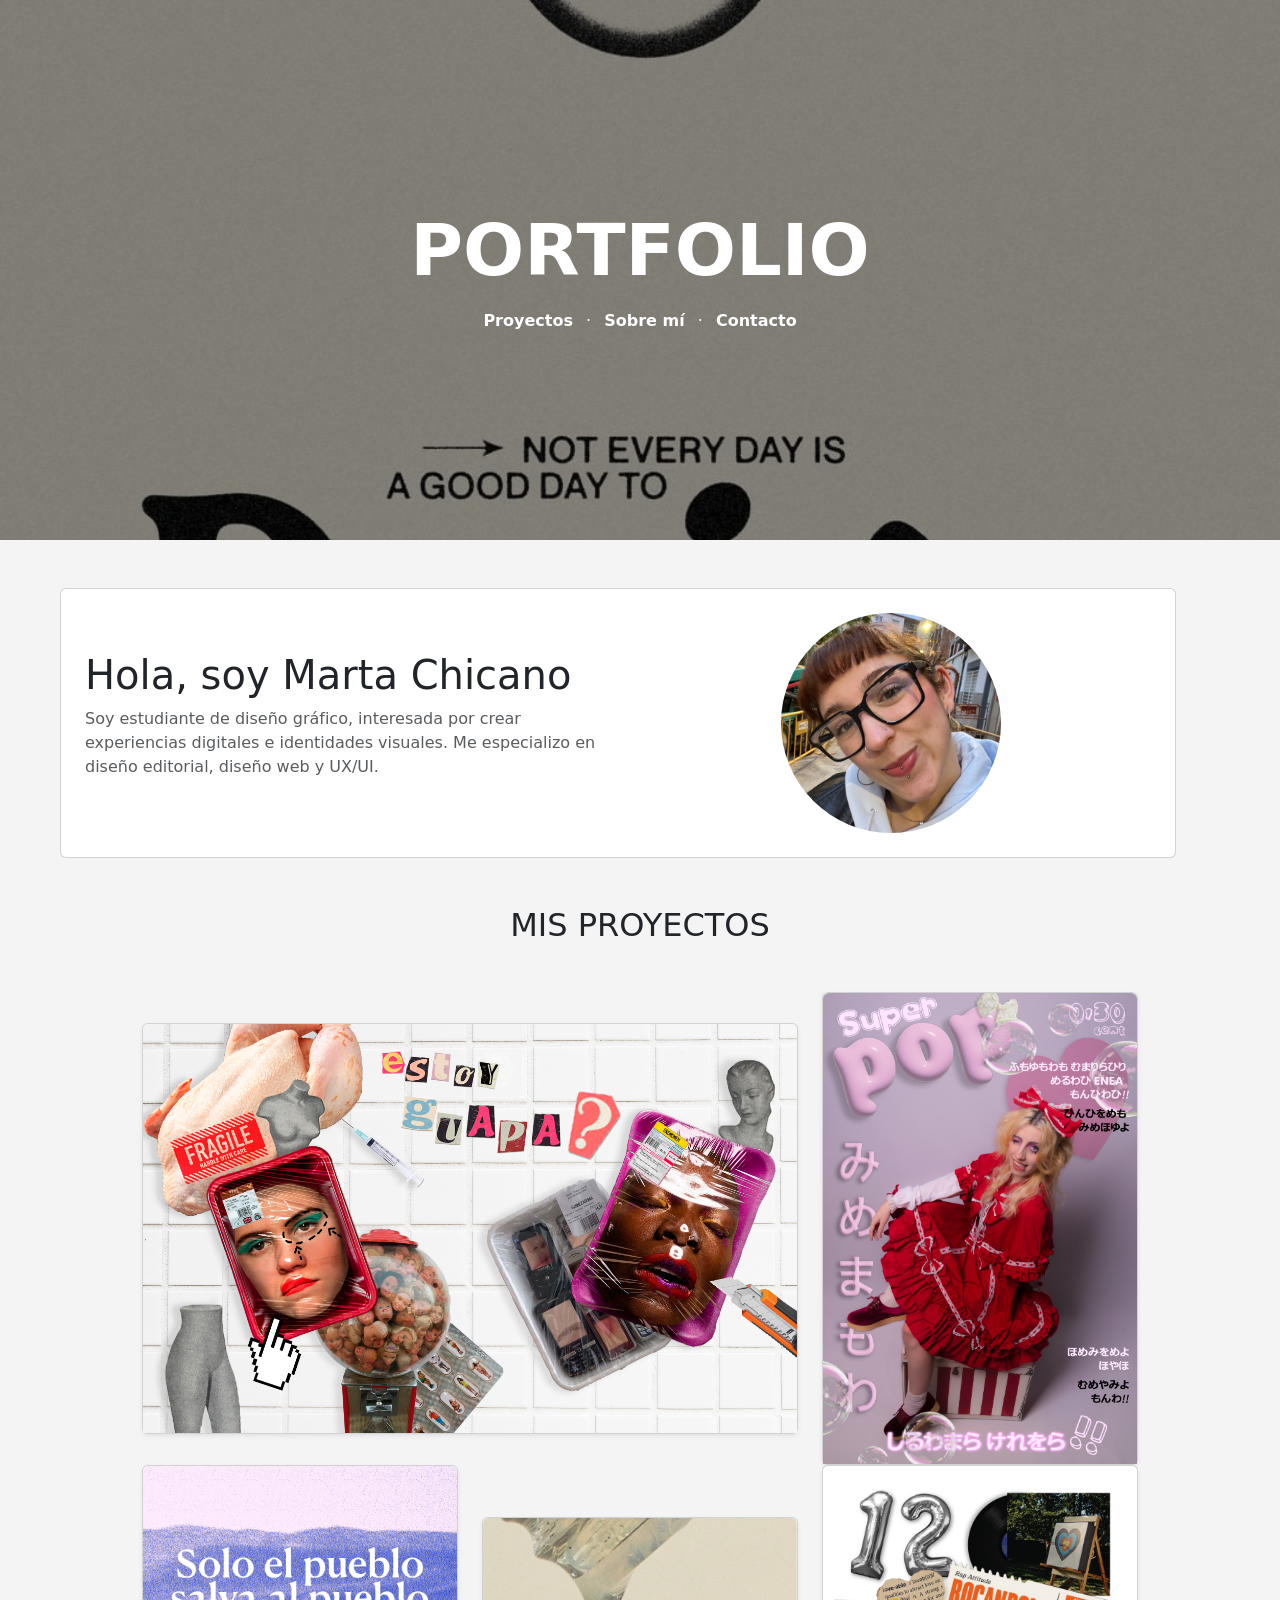
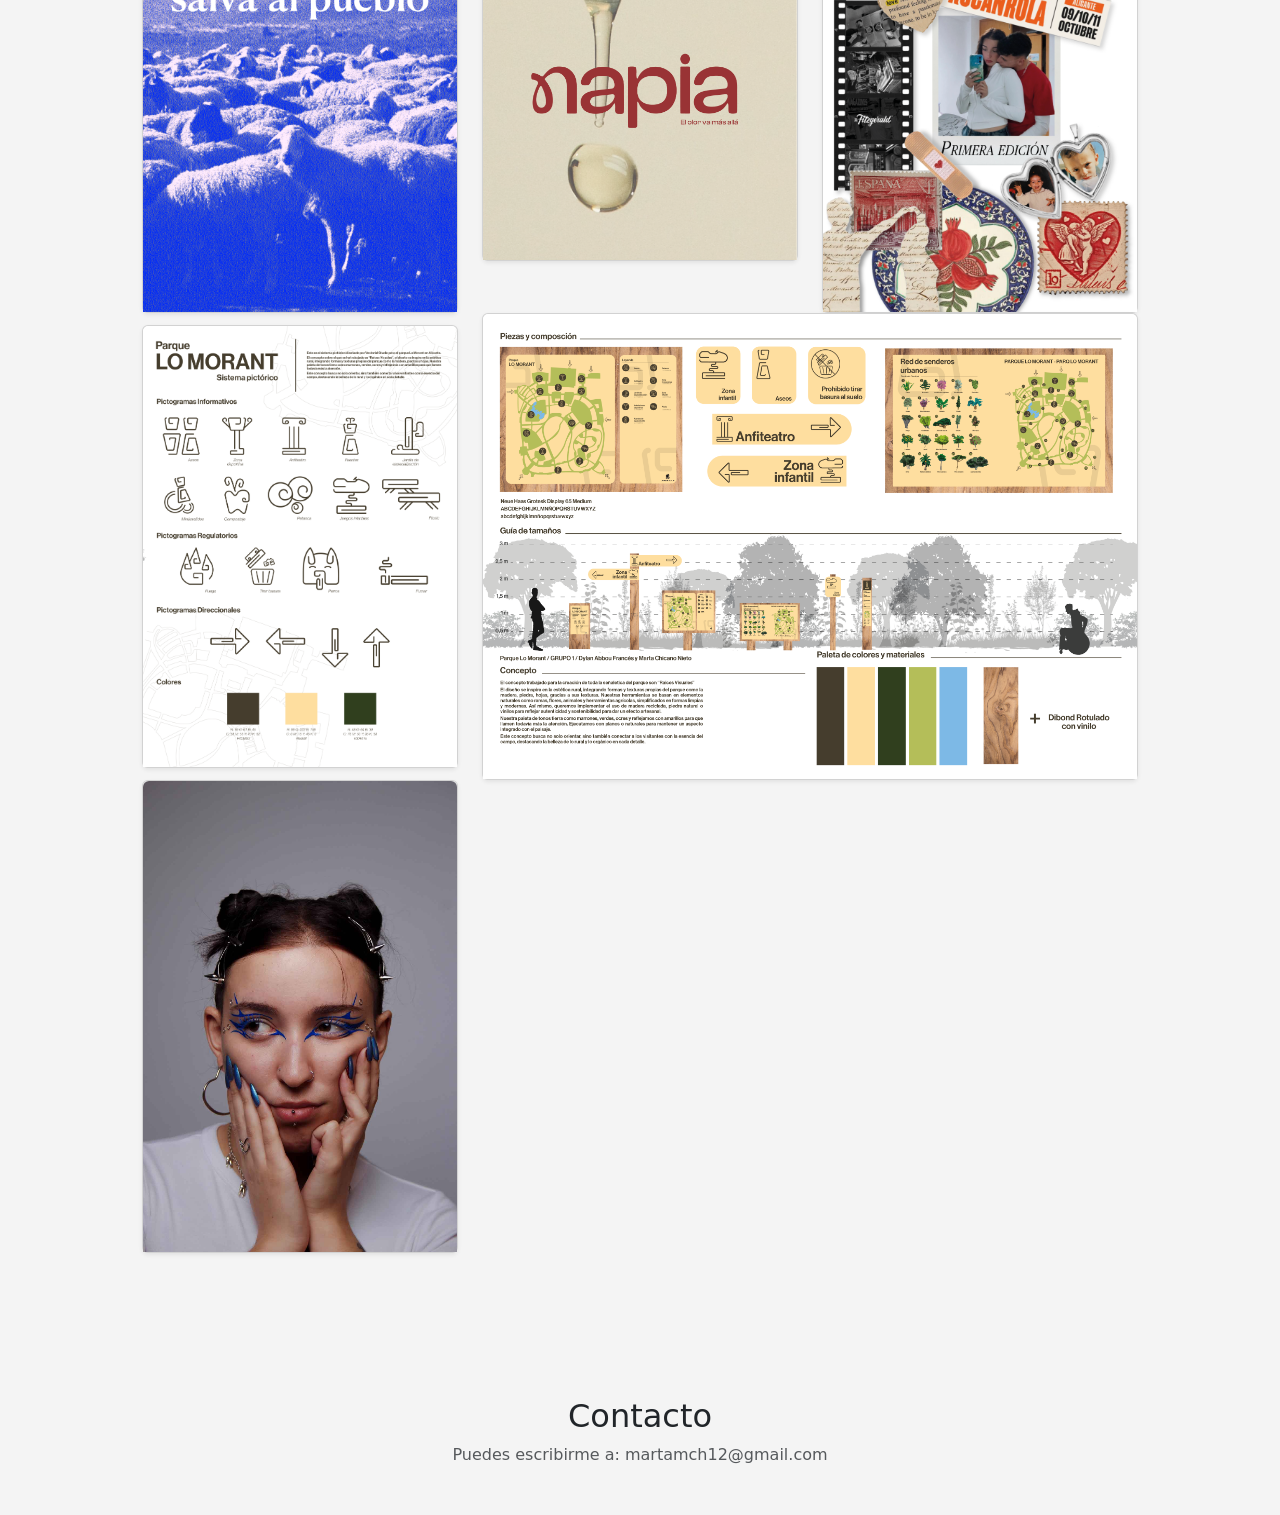
<file: index.html>
<!DOCTYPE html>
<html lang="es">
<head>
    <meta charset="UTF-8">
    <meta name="viewport" content="width=device-width, initial-scale=1.0">
    <title>Portfolio Marta Chicano</title>
    <link href="https://cdn.jsdelivr.net/npm/bootstrap@5.3.2/dist/css/bootstrap.min.css" rel="stylesheet">

    <style>
        body {
            background-color: #f4f4f4;
        }

        .hero-card {
            background: white;
        }

        .hero-img {
            width: 220px;
            height: 220px;
            object-fit: cover;
        }
        .hero-header {
  height: 60vh;
  min-height: 350px;
  background-image: url("img/img_fondo.jpg"); /* tu imagen */
  background-size: cover;
  background-position: center;
  position: relative;
}

.hero-header::before {
  content: "";
  position: absolute;
  inset: 0;
  background: rgba(0,0,0,0.45);
}

.hero-header .container {
  position: relative;
  z-index: 2;
}

    </style>
</head>
<body>

<header class="hero-header d-flex align-items-center text-white">
  <div class="container text-center">

    <!-- Título -->
    <h1 class="display-2 fw-bold mb-3">PORTFOLIO</h1>

    <!-- Menú debajo -->
    <nav>
      <ul class="list-inline mb-0">
        <li class="list-inline-item">
          <a href="#proyectos" class="text-white text-decoration-none fw-semibold">
            Proyectos
          </a>
        </li>

        <li class="list-inline-item text-white fw-light">·</li>

        <li class="list-inline-item">
          <a href="#sobre-mi" class="text-white text-decoration-none fw-semibold">
            Sobre mí
          </a>
        </li>

        <li class="list-inline-item text-white fw-light">·</li>

        <li class="list-inline-item">
          <a href="#contacto" class="text-white text-decoration-none fw-semibold">
            Contacto
          </a>
        </li>
      </ul>
    </nav>

  </div>
</header>



<section class="container m-5" id="sobre-mi">
    <div class="card hero-card p-4">
        <div class="row align-items-center">

            <div class="col-md-6">
                <h1>Hola, soy Marta Chicano</h1>
                <p class="text-muted">
                    Soy estudiante de diseño gráfico, interesada por crear experiencias digitales 
                    e identidades visuales. Me especializo en diseño editorial, diseño web y UX/UI.
                </p>
            </div>

            <div class="col-md-6 text-center">
                <img src="img/foto-perfil.jpg" 
                     alt="Foto de perfil" 
                     class="img-fluid rounded-circle border-3 hero-img">
            </div>

        </div>
    </div>
</section>

<section id="proyectos" class="container text-center my-5">
    <h2 class="mb-3">MIS PROYECTOS</h2>
</section>

<section class="container pb-5">
    <div class="row align-items-center m-5">

        <div class="col-sm-6 col-lg-8">
            <div class="card h-100 shadow-sm">
                <img src="img/img1.png" class="card-img-top rounded-top" alt="Proyecto">
            </div>
        </div>

        <div class="col-sm-6 col-lg-4">
            <div class="card h-100 shadow-sm">
                <img src="img/img2.jpg" class="card-img-top rounded-top" alt="Proyecto">
            </div>
        </div>

        <div class="col-sm-6 col-lg-4">
            <div class="card h-100 shadow-sm">
                <img src="img/img3.png" class="card-img-top rounded-top" alt="Proyecto">
            </div>
        </div>

         <div class="col-sm-6 col-lg-4">
            <div class="card h-100 shadow-sm">
                <img src="img/img4.png" class="card-img-top rounded-top" alt="Proyecto">
            </div>
        </div>

        <div class="col-sm-6 col-lg-4">
            <div class="card h-100 shadow-sm">
                <img src="img/img5.png" class="card-img-top rounded-top" alt="Proyecto">
            </div>
        </div>

         <div class="col-sm-6 col-lg-4">
            <div class="card h-100 shadow-sm">
                <img src="img/img8.png" class="card-img-top rounded-top" alt="Proyecto">
            </div>
        </div>

          <div class="col-sm-6 col-lg-8">
            <div class="card h-100 shadow-sm">
                <img src="img/img7.png" class="card-img-top rounded-top" alt="Proyecto">
            </div>
        </div>

          <div class="col-sm-6 col-lg-4">
            <div class="card h-100 shadow-sm">
                <img src="img/img6.jpg" class="card-img-top rounded-top" alt="Proyecto">
            </div>
        </div>
    </div>
</section>

<section id="contacto" class="container text-center my-5">
    <h2>Contacto</h2>
    <p class="text-muted">Puedes escribirme a: martamch12@gmail.com</p>
</section>

<script src="https://cdn.jsdelivr.net/npm/bootstrap@5.3.2/dist/js/bootstrap.bundle.min.js"></script>

</body>
</html>
</file>
